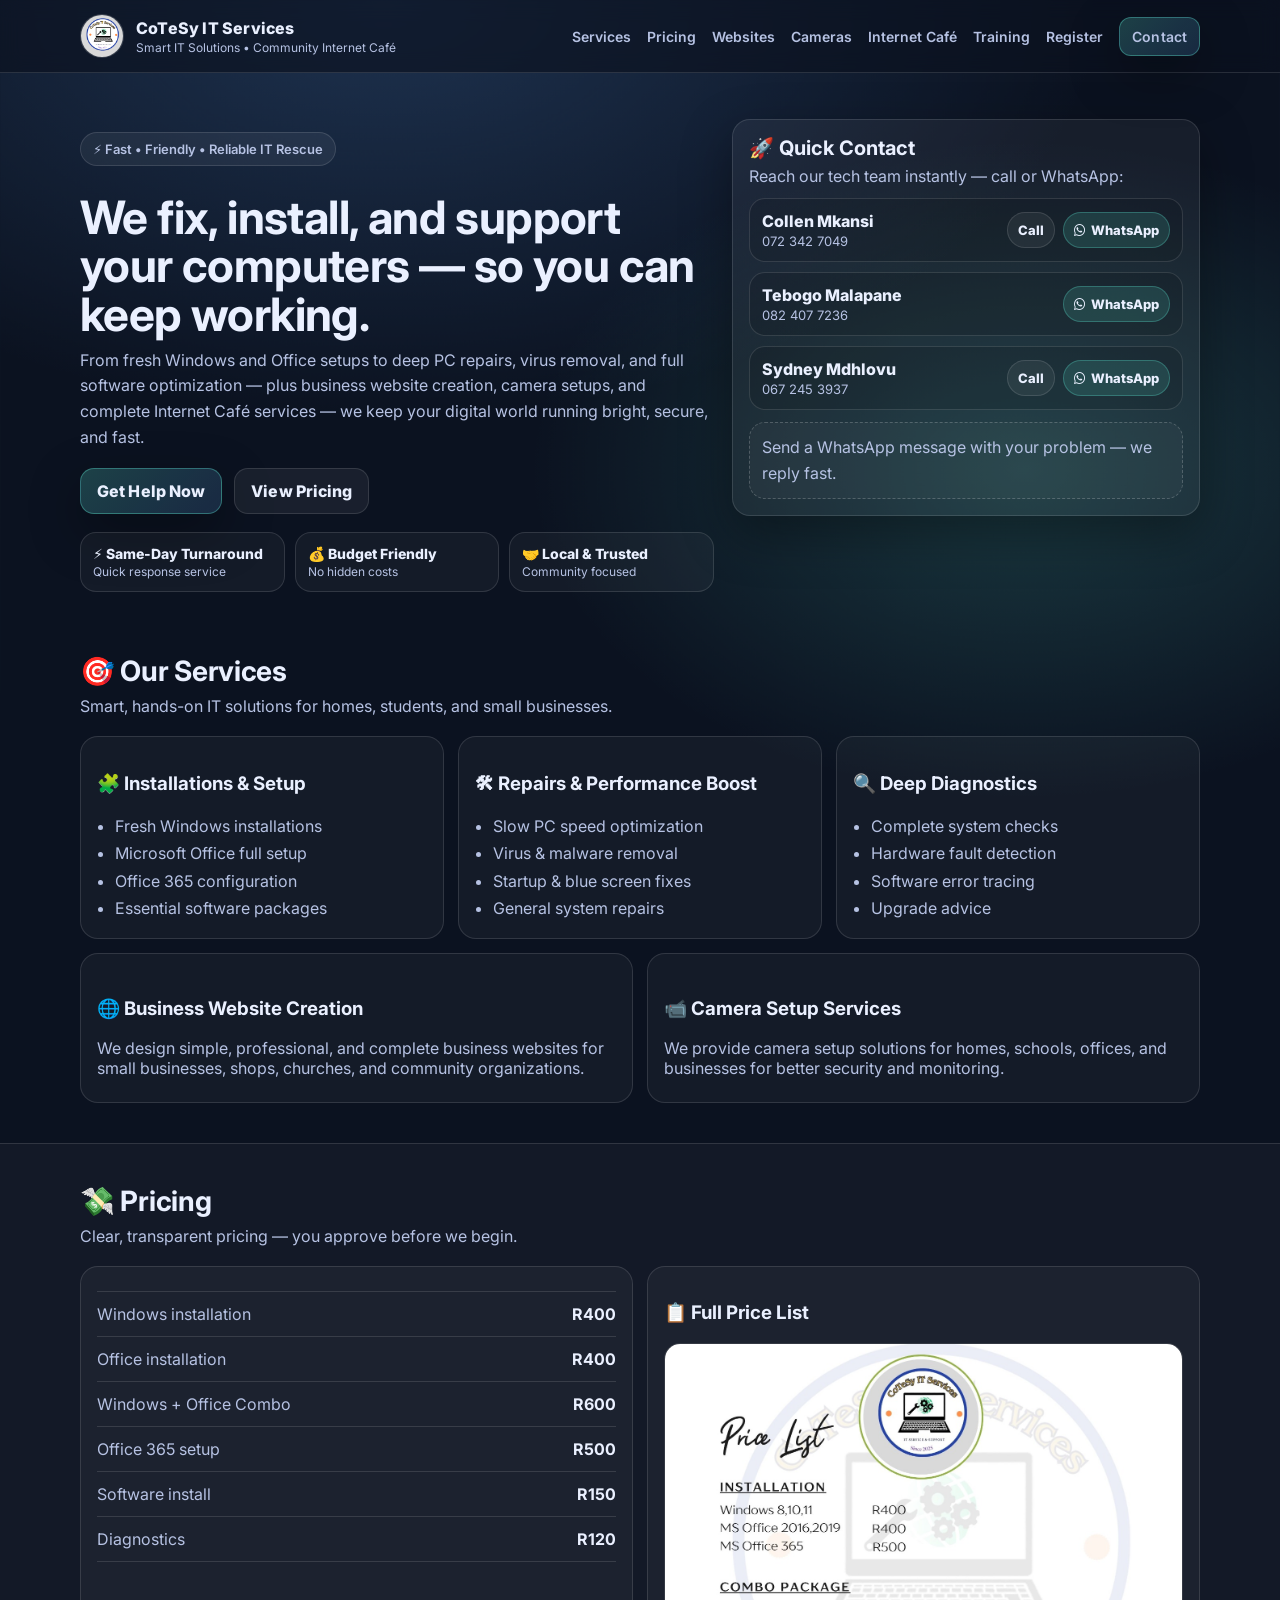
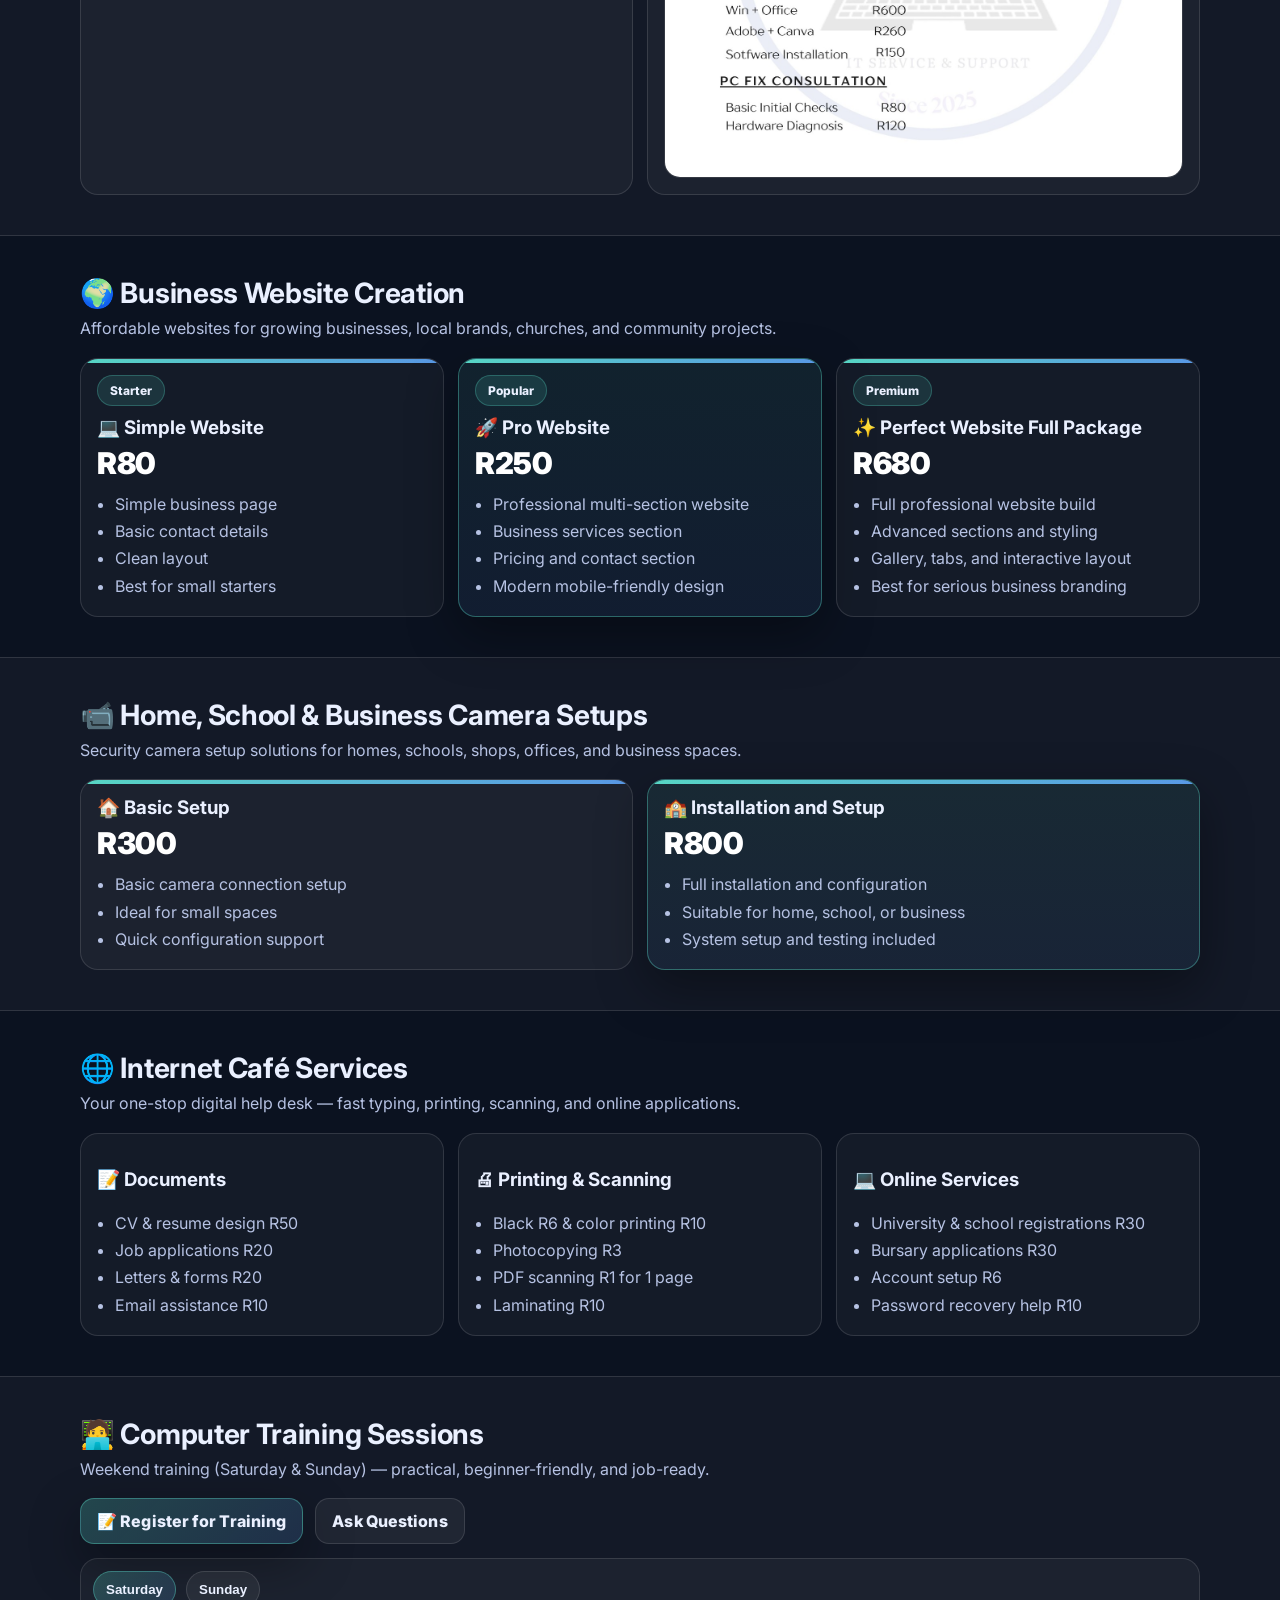
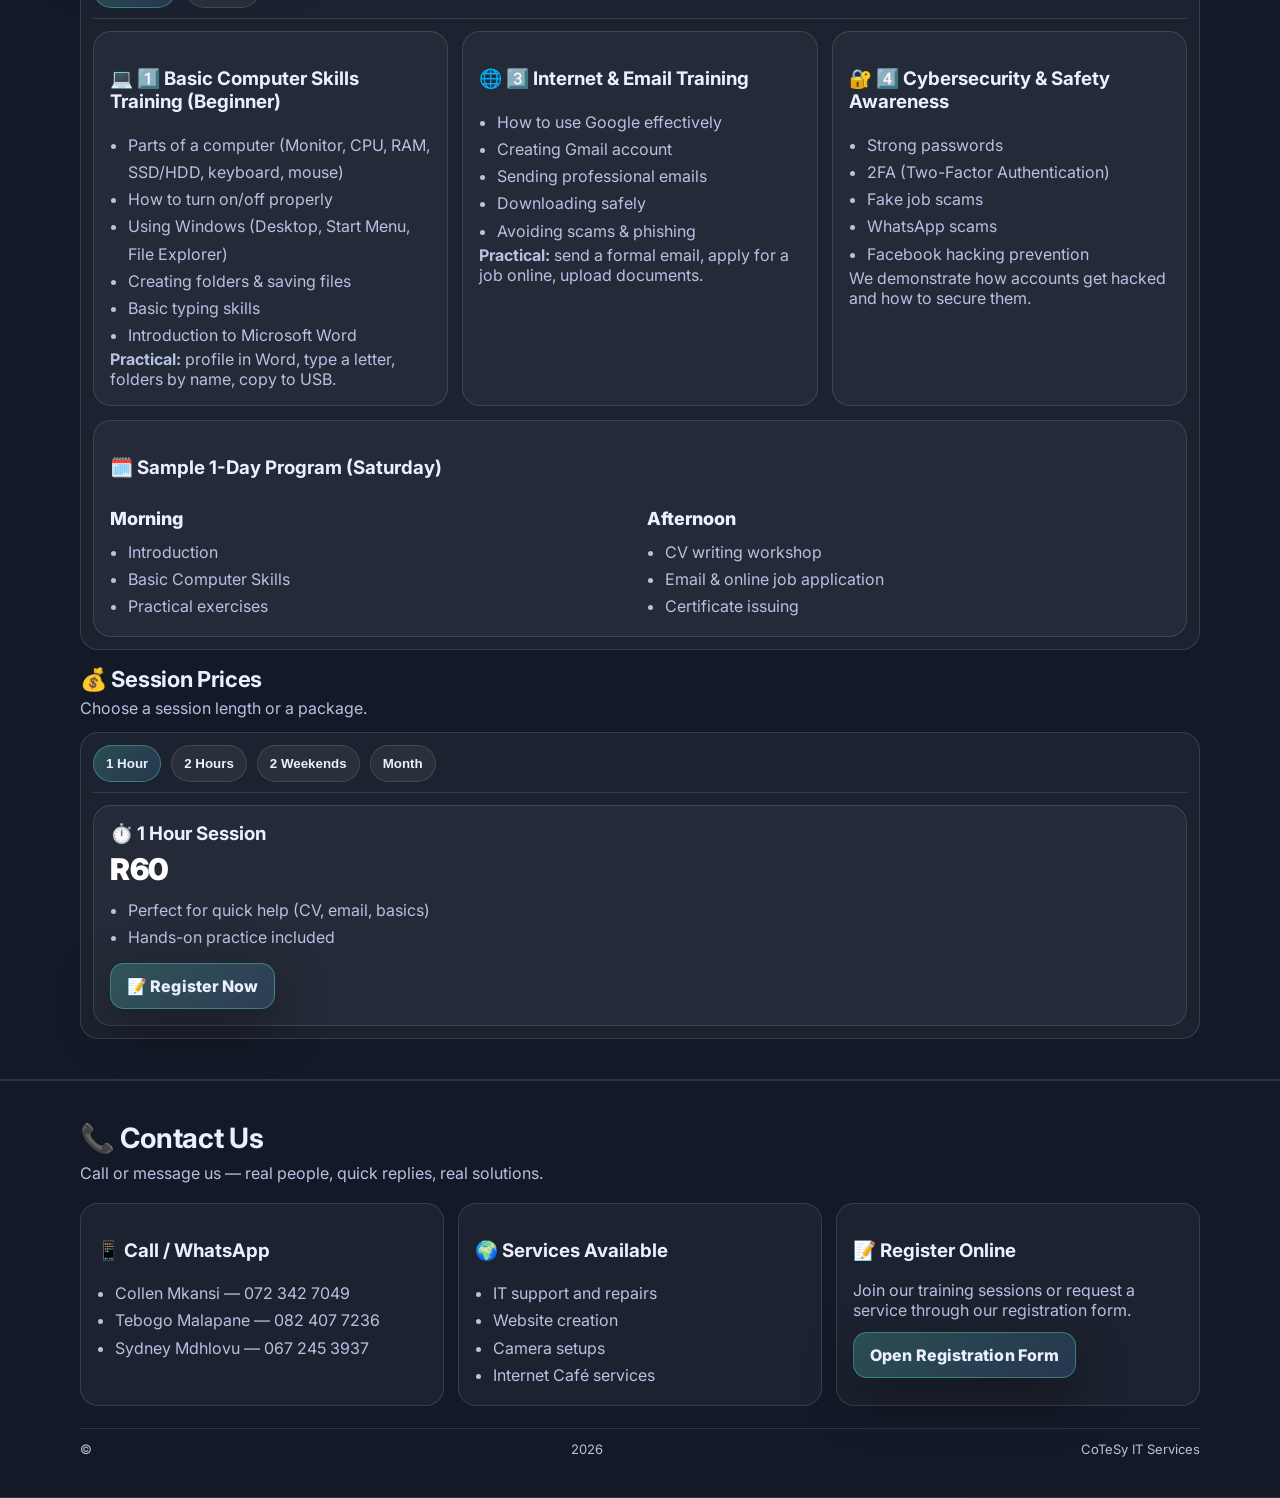
<file: index.html>
<!doctype html>
<html lang="en">
<head>
  <meta charset="utf-8" />
  <meta name="viewport" content="width=device-width, initial-scale=1" />
  <title>CoTeSy IT Services | IT Support & Internet Café</title>
  <meta name="description" content="CoTeSy IT Services: Bright, fast, and reliable IT support, Windows & Office installs, PC repairs, diagnostics, business website creation, camera setups, and full Internet Café services." />

  <link rel="preconnect" href="https://fonts.googleapis.com">
  <link rel="preconnect" href="https://fonts.gstatic.com" crossorigin>
  <link href="https://fonts.googleapis.com/css2?family=Inter:wght@400;600;700;800&display=swap" rel="stylesheet">

  <link rel="stylesheet"
        href="https://cdnjs.cloudflare.com/ajax/libs/font-awesome/6.5.0/css/all.min.css"
        crossorigin="anonymous"
        referrerpolicy="no-referrer" />

  <link rel="stylesheet" href="style.css" />
</head>

<body>
<header class="topbar">
  <div class="container topbar-inner">
    <div class="brand">
      <img class="brand-logo" src="logo.png" alt="CoTeSy IT Services Logo" />
      <div class="brand-text">
        <div class="brand-name">CoTeSy IT Services</div>
        <div class="brand-tag">Smart IT Solutions • Community Internet Café</div>
      </div>
    </div>

    <nav class="nav">
      <a href="#services">Services</a>
      <a href="#pricing">Pricing</a>
      <a href="#website-creation">Websites</a>
      <a href="#camera-setups">Cameras</a>
      <a href="#internet-cafe">Internet Café</a>
      <a href="#training">Training</a>
      <a href="https://forms.gle/jPjoodjn2vdd4X8a9" target="_blank" rel="noopener">Register</a>
      <a href="#contact" class="btn btn-small">Contact</a>
    </nav>

    <button class="menu-btn" id="menuBtn">☰</button>
  </div>

  <div class="mobile-nav" id="mobileNav">
    <a href="#services">Services</a>
    <a href="#pricing">Pricing</a>
    <a href="#website-creation">Websites</a>
    <a href="#camera-setups">Cameras</a>
    <a href="#internet-cafe">Internet Café</a>
    <a href="#training">Training</a>
    <a href="https://forms.gle/jPjoodjn2vdd4X8a9" target="_blank" rel="noopener">Register</a>
    <a href="#contact">Contact</a>
  </div>
</header>

<main>

<!-- HERO -->
<section class="hero">
  <div class="container hero-grid">
    <div class="hero-left">
      <p class="pill">⚡ Fast • Friendly • Reliable IT Rescue</p>

      <h1>We fix, install, and support your computers — so you can keep working.</h1>

      <p class="subtitle">
        From fresh Windows and Office setups to deep PC repairs, virus removal, and full software optimization —
        plus business website creation, camera setups, and complete Internet Café services — we keep your digital world running bright, secure, and fast.
      </p>

      <div class="hero-cta">
        <a class="btn" href="#contact">Get Help Now</a>
        <a class="btn btn-ghost" href="#pricing">View Pricing</a>
      </div>

      <div class="trust">
        <div class="trust-item">
          <div class="trust-title">⚡ Same-Day Turnaround</div>
          <div class="trust-sub">Quick response service</div>
        </div>
        <div class="trust-item">
          <div class="trust-title">💰 Budget Friendly</div>
          <div class="trust-sub">No hidden costs</div>
        </div>
        <div class="trust-item">
          <div class="trust-title">🤝 Local & Trusted</div>
          <div class="trust-sub">Community focused</div>
        </div>
      </div>
    </div>

    <!-- CONTACT CARD -->
    <div class="hero-right">
      <div class="card hero-card">
        <div class="card-header">
          <h2>🚀 Quick Contact</h2>
          <p>Reach our tech team instantly — call or WhatsApp:</p>
        </div>

        <div class="contact-list">

          <div class="contact-item">
            <div>
              <div class="contact-name">Collen Mkansi</div>
              <div class="contact-number">072 342 7049</div>
            </div>
            <div class="contact-actions">
              <a class="chip" href="tel:+27723427049">Call</a>
              <a class="chip chip-dark" target="_blank" rel="noopener" href="https://wa.me/27723427049">
                <i class="fa-brands fa-whatsapp"></i>
                <span>WhatsApp</span>
              </a>
            </div>
          </div>

          <div class="contact-item">
            <div>
              <div class="contact-name">Tebogo Malapane</div>
              <div class="contact-number">082 407 7236</div>
            </div>
            <div class="contact-actions">
              <a class="chip chip-dark" target="_blank" rel="noopener" href="https://wa.me/27824077236">
                <i class="fa-brands fa-whatsapp"></i>
                <span>WhatsApp</span>
              </a>
            </div>
          </div>

          <div class="contact-item">
            <div>
              <div class="contact-name">Sydney Mdhlovu</div>
              <div class="contact-number">067 245 3937</div>
            </div>
            <div class="contact-actions">
              <a class="chip" href="tel:+27672453937">Call</a>
              <a class="chip chip-dark" target="_blank" rel="noopener" href="https://wa.me/27672453937">
                <i class="fa-brands fa-whatsapp"></i>
                <span>WhatsApp</span>
              </a>
            </div>
          </div>

        </div>

        <div class="note">
          Send a WhatsApp message with your problem — we reply fast.
        </div>
      </div>
    </div>
  </div>
</section>

<!-- SERVICES -->
<section class="section" id="services">
  <div class="container">
    <div class="section-head">
      <h2>🎯 Our Services</h2>
      <p>Smart, hands-on IT solutions for homes, students, and small businesses.</p>
    </div>

    <div class="grid-3">
      <div class="card">
        <h3>🧩 Installations & Setup</h3>
        <ul class="list">
          <li>Fresh Windows installations</li>
          <li>Microsoft Office full setup</li>
          <li>Office 365 configuration</li>
          <li>Essential software packages</li>
        </ul>
      </div>

      <div class="card">
        <h3>🛠 Repairs & Performance Boost</h3>
        <ul class="list">
          <li>Slow PC speed optimization</li>
          <li>Virus & malware removal</li>
          <li>Startup & blue screen fixes</li>
          <li>General system repairs</li>
        </ul>
      </div>

      <div class="card">
        <h3>🔍 Deep Diagnostics</h3>
        <ul class="list">
          <li>Complete system checks</li>
          <li>Hardware fault detection</li>
          <li>Software error tracing</li>
          <li>Upgrade advice</li>
        </ul>
      </div>
    </div>

    <div class="grid-2 service-extra-grid" style="margin-top:14px;">
      <div class="card feature-card">
        <h3>🌐 Business Website Creation</h3>
        <p class="small">
          We design simple, professional, and complete business websites for small businesses, shops, churches, and community organizations.
        </p>
      </div>

      <div class="card feature-card">
        <h3>📹 Camera Setup Services</h3>
        <p class="small">
          We provide camera setup solutions for homes, schools, offices, and businesses for better security and monitoring.
        </p>
      </div>
    </div>
  </div>
</section>

<!-- PRICING -->
<section class="section alt" id="pricing">
  <div class="container">
    <div class="section-head">
      <h2>💸 Pricing</h2>
      <p>Clear, transparent pricing — you approve before we begin.</p>
    </div>

    <div class="grid-2">
      <div class="card">
        <div class="price-table">
          <div class="row"><span>Windows installation</span><strong>R400</strong></div>
          <div class="row"><span>Office installation</span><strong>R400</strong></div>
          <div class="row"><span>Windows + Office Combo</span><strong>R600</strong></div>
          <div class="row"><span>Office 365 setup</span><strong>R500</strong></div>
          <div class="row"><span>Software install</span><strong>R150</strong></div>
          <div class="row"><span>Diagnostics</span><strong>R120</strong></div>
        </div>
      </div>

      <div class="card">
        <h3>📋 Full Price List</h3>
        <div class="img-frame">
          <img src="pricelist.jpg" alt="Price List">
        </div>
      </div>
    </div>
  </div>
</section>

<!-- WEBSITE CREATION -->
<section class="section" id="website-creation">
  <div class="container">
    <div class="section-head">
      <h2>🌍 Business Website Creation</h2>
      <p>Affordable websites for growing businesses, local brands, churches, and community projects.</p>
    </div>

    <div class="grid-3">
      <div class="card website-card">
        <div class="plan-badge">Starter</div>
        <h3>💻 Simple Website</h3>
        <p class="price-amt">R80</p>
        <ul class="list">
          <li>Simple business page</li>
          <li>Basic contact details</li>
          <li>Clean layout</li>
          <li>Best for small starters</li>
        </ul>
      </div>

      <div class="card website-card highlight-card">
        <div class="plan-badge">Popular</div>
        <h3>🚀 Pro Website</h3>
        <p class="price-amt">R250</p>
        <ul class="list">
          <li>Professional multi-section website</li>
          <li>Business services section</li>
          <li>Pricing and contact section</li>
          <li>Modern mobile-friendly design</li>
        </ul>
      </div>

      <div class="card website-card">
        <div class="plan-badge">Premium</div>
        <h3>✨ Perfect Website Full Package</h3>
        <p class="price-amt">R680</p>
        <ul class="list">
          <li>Full professional website build</li>
          <li>Advanced sections and styling</li>
          <li>Gallery, tabs, and interactive layout</li>
          <li>Best for serious business branding</li>
        </ul>
      </div>
    </div>
  </div>
</section>

<!-- CAMERA SETUPS -->
<section class="section alt" id="camera-setups">
  <div class="container">
    <div class="section-head">
      <h2>📹 Home, School & Business Camera Setups</h2>
      <p>Security camera setup solutions for homes, schools, shops, offices, and business spaces.</p>
    </div>

    <div class="grid-2">
      <div class="card camera-card">
        <h3>🏠 Basic Setup</h3>
        <p class="price-amt">R300</p>
        <ul class="list">
          <li>Basic camera connection setup</li>
          <li>Ideal for small spaces</li>
          <li>Quick configuration support</li>
        </ul>
      </div>

      <div class="card camera-card highlight-card">
        <h3>🏫 Installation and Setup</h3>
        <p class="price-amt">R800</p>
        <ul class="list">
          <li>Full installation and configuration</li>
          <li>Suitable for home, school, or business</li>
          <li>System setup and testing included</li>
        </ul>
      </div>
    </div>
  </div>
</section>

<!-- INTERNET CAFE -->
<section class="section" id="internet-cafe">
  <div class="container">
    <div class="section-head">
      <h2>🌐 Internet Café Services</h2>
      <p>Your one-stop digital help desk — fast typing, printing, scanning, and online applications.</p>
    </div>

    <div class="grid-3">
      <div class="card">
        <h3>📝 Documents</h3>
        <ul class="list">
          <li>CV & resume design R50</li>
          <li>Job applications R20</li>
          <li>Letters & forms R20</li>
          <li>Email assistance R10</li>
        </ul>
      </div>

      <div class="card">
        <h3>🖨 Printing & Scanning</h3>
        <ul class="list">
          <li>Black R6 & color printing R10</li>
          <li>Photocopying R3</li>
          <li>PDF scanning R1 for 1 page</li>
          <li>Laminating R10</li>
        </ul>
      </div>

      <div class="card">
        <h3>💻 Online Services</h3>
        <ul class="list">
          <li>University & school registrations R30</li>
          <li>Bursary applications R30</li>
          <li>Account setup R6</li>
          <li>Password recovery help R10</li>
        </ul>
      </div>
    </div>
  </div>
</section>

<!-- TRAINING -->
<section class="section alt" id="training">
  <div class="container">
    <div class="section-head">
      <h2>🧑‍💻 Computer Training Sessions</h2>
      <p>Weekend training (Saturday & Sunday) — practical, beginner-friendly, and job-ready.</p>
    </div>

    <div class="hero-cta" style="margin-top:12px;">
      <a class="btn" target="_blank" rel="noopener" href="https://forms.gle/jPjoodjn2vdd4X8a9">
        📝 Register for Training
      </a>
      <a class="btn btn-ghost" href="#contact">Ask Questions</a>
    </div>

    <div class="tabs" data-tabs style="margin-top:14px;">
      <div class="tab-buttons" role="tablist" aria-label="Training Days">
        <button class="tab-btn active" type="button" role="tab" aria-selected="true" data-tab="sat">
          Saturday
        </button>
        <button class="tab-btn" type="button" role="tab" aria-selected="false" data-tab="sun">
          Sunday
        </button>
      </div>

      <div class="tab-panel show" role="tabpanel" data-panel="sat">
        <div class="grid-3">
          <div class="card">
            <h3>💻 1️⃣ Basic Computer Skills Training (Beginner)</h3>
            <ul class="list">
              <li>Parts of a computer (Monitor, CPU, RAM, SSD/HDD, keyboard, mouse)</li>
              <li>How to turn on/off properly</li>
              <li>Using Windows (Desktop, Start Menu, File Explorer)</li>
              <li>Creating folders & saving files</li>
              <li>Basic typing skills</li>
              <li>Introduction to Microsoft Word</li>
            </ul>
            <p class="small"><strong>Practical:</strong> profile in Word, type a letter, folders by name, copy to USB.</p>
          </div>

          <div class="card">
            <h3>🌐 3️⃣ Internet & Email Training</h3>
            <ul class="list">
              <li>How to use Google effectively</li>
              <li>Creating Gmail account</li>
              <li>Sending professional emails</li>
              <li>Downloading safely</li>
              <li>Avoiding scams & phishing</li>
            </ul>
            <p class="small"><strong>Practical:</strong> send a formal email, apply for a job online, upload documents.</p>
          </div>

          <div class="card">
            <h3>🔐 4️⃣ Cybersecurity & Safety Awareness</h3>
            <ul class="list">
              <li>Strong passwords</li>
              <li>2FA (Two-Factor Authentication)</li>
              <li>Fake job scams</li>
              <li>WhatsApp scams</li>
              <li>Facebook hacking prevention</li>
            </ul>
            <p class="small">We demonstrate how accounts get hacked and how to secure them.</p>
          </div>
        </div>

        <div class="card" style="margin-top:14px;">
          <h3>🗓️ Sample 1-Day Program (Saturday)</h3>
          <div class="grid-2">
            <div>
              <p class="big">Morning</p>
              <ul class="list">
                <li>Introduction</li>
                <li>Basic Computer Skills</li>
                <li>Practical exercises</li>
              </ul>
            </div>
            <div>
              <p class="big">Afternoon</p>
              <ul class="list">
                <li>CV writing workshop</li>
                <li>Email & online job application</li>
                <li>Certificate issuing</li>
              </ul>
            </div>
          </div>
        </div>
      </div>

      <div class="tab-panel" role="tabpanel" data-panel="sun">
        <div class="grid-3">
          <div class="card">
            <h3>🖥️ 2️⃣ Microsoft Office Skills (Job Readiness)</h3>
            <ul class="list">
              <li>Microsoft Word (CV writing, letters)</li>
              <li>Excel (basic formulas, tables)</li>
              <li>PowerPoint (presentations)</li>
              <li>Saving as PDF</li>
            </ul>
            <p class="small"><strong>Practical:</strong> professional CV, budget spreadsheet, 5-slide presentation.</p>
          </div>

          <div class="card">
            <h3>🛠️ 5️⃣ Basic Computer Repair Workshop</h3>
            <ul class="list">
              <li>Difference between SSD & HDD</li>
              <li>Installing Windows</li>
              <li>Cleaning a slow computer</li>
              <li>RAM upgrade demo</li>
              <li>Basic troubleshooting</li>
            </ul>
            <p class="small">Hands-on demo: open a laptop, show parts, antivirus scanning.</p>
          </div>

          <div class="card">
            <h3>🧑‍💻 6️⃣ Introduction to Coding (Python)</h3>
            <ul class="list">
              <li>What is coding?</li>
              <li>What is Python?</li>
              <li>Write first program: <code>print("Hello World")</code></li>
              <li>Simple calculator program</li>
            </ul>
            <p class="small">Beginner-friendly for high school learners.</p>
          </div>
        </div>

        <div class="grid-2" style="margin-top:14px;">
          <div class="card">
            <h3>📱 7️⃣ Smartphone Digital Literacy</h3>
            <ul class="list">
              <li>Using Google Docs on phone</li>
              <li>Scanning documents with phone</li>
              <li>Emailing from phone</li>
              <li>Online applications</li>
              <li>Cloud storage (Google Drive)</li>
            </ul>
          </div>

          <div class="card">
            <h3>📊 8️⃣ Career Guidance in IT</h3>
            <ul class="list">
              <li>What is Networking</li>
              <li>What is Ethical Hacking</li>
              <li>What is Server Administration</li>
              <li>Certificates (A+, Network+, Server+)</li>
              <li>How to start from zero</li>
            </ul>
          </div>
        </div>
      </div>
    </div>

    <div style="margin-top:16px;">
      <div class="section-head" style="margin-bottom:10px;">
        <h2 style="font-size:22px;margin:0 0 4px;">💰 Session Prices</h2>
        <p style="margin:0;color:var(--muted);">Choose a session length or a package.</p>
      </div>

      <div class="tabs" data-tabs>
        <div class="tab-buttons" role="tablist" aria-label="Session Prices">
          <button class="tab-btn active" type="button" role="tab" aria-selected="true" data-tab="p1">1 Hour</button>
          <button class="tab-btn" type="button" role="tab" aria-selected="false" data-tab="p2">2 Hours</button>
          <button class="tab-btn" type="button" role="tab" aria-selected="false" data-tab="p3">2 Weekends</button>
          <button class="tab-btn" type="button" role="tab" aria-selected="false" data-tab="p4">Month</button>
        </div>

        <div class="tab-panel show" role="tabpanel" data-panel="p1">
          <div class="card price-card">
            <h3>⏱️ 1 Hour Session</h3>
            <p class="price-amt">R60</p>
            <ul class="list">
              <li>Perfect for quick help (CV, email, basics)</li>
              <li>Hands-on practice included</li>
            </ul>
            <div style="margin-top:12px;">
              <a class="btn" target="_blank" rel="noopener" href="https://forms.gle/jPjoodjn2vdd4X8a9">📝 Register Now</a>
            </div>
          </div>
        </div>

        <div class="tab-panel" role="tabpanel" data-panel="p2">
          <div class="card price-card">
            <h3>⏱️ 2 Hours Session</h3>
            <p class="price-amt">R80</p>
            <ul class="list">
              <li>Best for Office skills + practical tasks</li>
              <li>CV + email + job application in one visit</li>
            </ul>
            <div style="margin-top:12px;">
              <a class="btn" target="_blank" rel="noopener" href="https://forms.gle/jPjoodjn2vdd4X8a9">📝 Register Now</a>
            </div>
          </div>
        </div>

        <div class="tab-panel" role="tabpanel" data-panel="p3">
          <div class="card price-card">
            <h3>📅 Week Pay (2 Weekends)</h3>
            <p class="price-amt">R120</p>
            <ul class="list">
              <li>Weekend learning plan (Saturday + Sunday options)</li>
              <li>Great for beginners to build confidence</li>
            </ul>
            <div style="margin-top:12px;">
              <a class="btn" target="_blank" rel="noopener" href="https://forms.gle/jPjoodjn2vdd4X8a9">📝 Register Now</a>
            </div>
          </div>
        </div>

        <div class="tab-panel" role="tabpanel" data-panel="p4">
          <div class="card price-card">
            <h3>🗓️ Month Session</h3>
            <p class="price-amt">R350</p>
            <ul class="list">
              <li>Full month learning path (skills + confidence)</li>
              <li>Recommended for job readiness</li>
            </ul>
            <div style="margin-top:12px;">
              <a class="btn" target="_blank" rel="noopener" href="https://forms.gle/jPjoodjn2vdd4X8a9">📝 Register Now</a>
            </div>
          </div>
        </div>
      </div>
    </div>

  </div>
</section>

<!-- CONTACT -->
<section class="section alt" id="contact">
  <div class="container">
    <div class="section-head">
      <h2>📞 Contact Us</h2>
      <p>Call or message us — real people, quick replies, real solutions.</p>
    </div>

    <div class="grid-3">
      <div class="card">
        <h3>📱 Call / WhatsApp</h3>
        <ul class="list">
          <li>Collen Mkansi — 072 342 7049</li>
          <li>Tebogo Malapane — 082 407 7236</li>
          <li>Sydney Mdhlovu — 067 245 3937</li>
        </ul>
      </div>

      <div class="card">
        <h3>🌍 Services Available</h3>
        <ul class="list">
          <li>IT support and repairs</li>
          <li>Website creation</li>
          <li>Camera setups</li>
          <li>Internet Café services</li>
        </ul>
      </div>

      <div class="card">
        <h3>📝 Register Online</h3>
        <p class="small">Join our training sessions or request a service through our registration form.</p>
        <div style="margin-top:12px;">
          <a class="btn" target="_blank" rel="noopener" href="https://forms.gle/jPjoodjn2vdd4X8a9">Open Registration Form</a>
        </div>
      </div>
    </div>

    <footer class="footer">
      © <span id="year"></span> CoTeSy IT Services
    </footer>
  </div>
</section>

</main>

<script src="script.js"></script>
</body>
</html>
</file>
<file: style.css>
:root{
  --bg:#0b1220;
  --card:#0f1a33;
  --text:#eaf0ff;
  --muted:#b6c2e3;
  --line: rgba(255,255,255,.12);
  --accent:#5eead4;
  --accent2:#60a5fa;
  --shadow: 0 18px 50px rgba(0,0,0,.35);
}

*{ box-sizing:border-box; }

html{
  scroll-behavior:smooth;
}

html,body{
  margin:0;
  padding:0;
  font-family: Inter, system-ui, Arial, sans-serif;
  background:
    radial-gradient(1200px 700px at 30% 0%, rgba(96,165,250,.22), transparent 60%),
    radial-gradient(900px 600px at 80% 10%, rgba(94,234,212,.18), transparent 55%),
    var(--bg);
  color:var(--text);
}

a{ color:inherit; text-decoration:none; }
img{ max-width:100%; display:block; }

.container{ width:min(1120px, 92%); margin:0 auto; }

.topbar{
  position:sticky;
  top:0;
  z-index:50;
  backdrop-filter: blur(10px);
  background: rgba(11,18,32,.65);
  border-bottom: 1px solid var(--line);
}

.topbar-inner{
  display:flex;
  align-items:center;
  justify-content:space-between;
  padding: 14px 0;
  gap: 14px;
}

.brand{
  display:flex;
  align-items:center;
  gap:12px;
  min-width: 240px;
}

.brand-logo{
  width:44px;
  height:44px;
  border-radius: 999px;
  background: rgba(255,255,255,.06);
  border: 1px solid var(--line);
  object-fit: cover;
}

.brand-name{
  font-weight:800;
  letter-spacing:.2px;
}

.brand-tag{
  color:var(--muted);
  font-size: 12px;
  margin-top: 2px;
}

.nav{
  display:flex;
  gap: 16px;
  align-items:center;
  flex-wrap:wrap;
}

.nav a{
  color:var(--muted);
  font-weight:600;
  font-size:14px;
}

.nav a:hover{
  color:var(--text);
}

.menu-btn{
  display:none;
  border: 1px solid var(--line);
  background: rgba(255,255,255,.06);
  color: var(--text);
  border-radius: 12px;
  padding: 10px 12px;
  cursor:pointer;
}

.mobile-nav{
  display:none;
  padding: 10px 0 16px;
  border-top: 1px solid var(--line);
}

.mobile-nav a{
  display:block;
  padding: 10px 0;
  color: var(--muted);
  font-weight:600;
}

.hero{
  padding: 46px 0 22px;
}

.hero-grid{
  display:grid;
  grid-template-columns: 1.15fr .85fr;
  gap: 18px;
  align-items: start;
}

.pill{
  display:inline-flex;
  align-items:center;
  gap:8px;
  padding: 8px 12px;
  border-radius: 999px;
  border: 1px solid var(--line);
  background: rgba(255,255,255,.06);
  color: var(--muted);
  font-weight:600;
  font-size: 13px;
}

h1{
  margin: 14px 0 10px;
  font-size: clamp(28px, 3.6vw, 46px);
  line-height: 1.05;
  letter-spacing: -.6px;
}

.subtitle{
  margin: 0 0 18px;
  color: var(--muted);
  font-size: 16px;
  line-height: 1.6;
}

.hero-cta{
  display:flex;
  gap: 12px;
  flex-wrap:wrap;
}

.btn{
  display:inline-flex;
  align-items:center;
  justify-content:center;
  padding: 12px 16px;
  border-radius: 14px;
  border: 1px solid rgba(94,234,212,.35);
  background: linear-gradient(135deg, rgba(94,234,212,.22), rgba(96,165,250,.16));
  box-shadow: var(--shadow);
  font-weight:800;
  letter-spacing:.1px;
  transition: .2s ease;
}

.btn:hover{
  transform: translateY(-1px);
}

.btn-ghost{
  border: 1px solid var(--line);
  background: rgba(255,255,255,.06);
  box-shadow: none;
  color: var(--text);
}

.btn-small{
  padding: 10px 12px;
  border-radius: 12px;
  font-weight:800;
  font-size: 14px;
}

.trust{
  margin-top: 18px;
  display:grid;
  grid-template-columns: repeat(3, 1fr);
  gap: 10px;
}

.trust-item{
  padding: 12px 12px;
  border: 1px solid var(--line);
  background: rgba(255,255,255,.04);
  border-radius: 16px;
}

.trust-title{
  font-weight:800;
  font-size: 14px;
}

.trust-sub{
  color:var(--muted);
  font-size: 12px;
  margin-top: 2px;
}

.section{
  padding: 40px 0;
}

.section.alt{
  background: rgba(255,255,255,.03);
  border-top: 1px solid var(--line);
  border-bottom: 1px solid var(--line);
}

.section-head{
  margin-bottom: 16px;
}

.section-head h2{
  margin: 0 0 6px;
  font-size: 28px;
  letter-spacing: -.3px;
}

.section-head p{
  margin:0;
  color:var(--muted);
  line-height:1.6;
}

.grid-3{
  display:grid;
  grid-template-columns: repeat(3, 1fr);
  gap: 14px;
}

.grid-2{
  display:grid;
  grid-template-columns: 1fr 1fr;
  gap: 14px;
}

.card{
  border: 1px solid var(--line);
  background: rgba(255,255,255,.04);
  border-radius: 18px;
  padding: 16px;
  transition: .2s ease;
}

.card:hover{
  transform: translateY(-2px);
  border-color: rgba(94,234,212,.22);
}

.hero-card{
  box-shadow: var(--shadow);
  background: rgba(255,255,255,.05);
}

.card-header h2{
  margin: 0 0 6px;
  font-size: 20px;
}

.card-header p{
  margin:0;
  color: var(--muted);
}

.list{
  margin: 10px 0 0;
  padding-left: 18px;
  color: var(--muted);
  line-height: 1.7;
}

.contact-list{
  margin-top: 12px;
  display:flex;
  flex-direction:column;
  gap: 10px;
}

.contact-item{
  display:flex;
  align-items:center;
  justify-content:space-between;
  gap: 12px;
  padding: 12px;
  border-radius: 16px;
  border: 1px solid var(--line);
  background: rgba(0,0,0,.12);
}

.contact-name{
  font-weight:800;
}

.contact-number{
  color: var(--muted);
  font-size: 13px;
  margin-top: 2px;
}

.contact-actions{
  display:flex;
  gap: 8px;
  flex-wrap:wrap;
}

.chip{
  padding: 9px 10px;
  border-radius: 999px;
  border: 1px solid var(--line);
  background: rgba(255,255,255,.06);
  font-weight:800;
  font-size: 13px;
  display:inline-flex;
  align-items:center;
  gap:6px;
}

.chip-dark{
  border-color: rgba(94,234,212,.28);
  background: rgba(94,234,212,.14);
}

.note{
  margin-top: 12px;
  padding: 12px;
  border-radius: 16px;
  border: 1px dashed rgba(255,255,255,.20);
  color: var(--muted);
  background: rgba(255,255,255,.03);
  line-height: 1.6;
}

.price-table{
  margin-top: 8px;
  border-top: 1px solid var(--line);
}

.price-table .row{
  display:flex;
  align-items:center;
  justify-content:space-between;
  padding: 12px 0;
  border-bottom: 1px solid var(--line);
  gap: 10px;
}

.price-table span{
  color: var(--muted);
}

.img-frame{
  margin-top: 10px;
  border-radius: 16px;
  overflow:hidden;
  border: 1px solid var(--line);
  background: rgba(0,0,0,.12);
}

.small{
  color: var(--muted);
  margin: 0;
}

.big{
  font-size: 18px;
  font-weight: 800;
  margin: 10px 0 0;
}

.footer{
  margin-top: 22px;
  padding-top: 12px;
  border-top: 1px solid var(--line);
  color: var(--muted);
  font-size: 13px;
  display:flex;
  justify-content:space-between;
  flex-wrap:wrap;
  gap: 8px;
}

/* Tabs */
.tabs{
  border: 1px solid var(--line);
  background: rgba(255,255,255,.04);
  border-radius: 18px;
  padding: 12px;
}

.tab-buttons{
  display:flex;
  gap: 10px;
  flex-wrap:wrap;
  border-bottom: 1px solid var(--line);
  padding-bottom: 10px;
  margin-bottom: 12px;
}

.tab-btn{
  cursor:pointer;
  border: 1px solid var(--line);
  background: rgba(255,255,255,.06);
  color: var(--text);
  font-weight: 800;
  border-radius: 999px;
  padding: 10px 12px;
  transition: .2s ease;
}

.tab-btn.active{
  border-color: rgba(94,234,212,.35);
  background: linear-gradient(135deg, rgba(94,234,212,.22), rgba(96,165,250,.16));
}

.tab-panel{
  display:none;
}

.tab-panel.show{
  display:block;
}

/* Pricing cards */
.price-card h3,
.website-card h3,
.camera-card h3{
  margin: 0 0 6px;
}

.price-amt{
  margin: 0 0 10px;
  font-size: 30px;
  font-weight: 900;
  letter-spacing: -.5px;
  color: #ffffff;
}

.plan-badge{
  display:inline-block;
  margin-bottom:10px;
  padding:7px 12px;
  font-size:12px;
  font-weight:800;
  border-radius:999px;
  border: 1px solid rgba(94,234,212,.25);
  background: rgba(94,234,212,.12);
  color: var(--text);
}

.highlight-card{
  border-color: rgba(94,234,212,.35);
  background: linear-gradient(180deg, rgba(94,234,212,.08), rgba(96,165,250,.08));
  box-shadow: var(--shadow);
}

.feature-card{
  min-height: 150px;
  display:flex;
  flex-direction:column;
  justify-content:center;
}

.website-card,
.camera-card{
  position:relative;
  overflow:hidden;
}

.website-card::before,
.camera-card::before{
  content:"";
  position:absolute;
  inset:0 0 auto 0;
  height:4px;
  background: linear-gradient(90deg, var(--accent), var(--accent2));
  opacity:.9;
}

.service-extra-grid{
  margin-top:14px;
}

/* Responsive */
@media (max-width: 920px){
  .hero-grid{ grid-template-columns: 1fr; }
  .grid-3{ grid-template-columns: 1fr; }
  .grid-2{ grid-template-columns: 1fr; }
  .trust{ grid-template-columns: 1fr; }
  .nav{ display:none; }
  .menu-btn{ display:inline-flex; }
  .mobile-nav.show{ display:block; }
}

@media (max-width: 640px){
  .contact-item{
    flex-direction:column;
    align-items:flex-start;
  }

  .contact-actions{
    width:100%;
  }

  .contact-actions a{
    flex:1;
    justify-content:center;
  }

  .section-head h2{
    font-size:24px;
  }

  .price-amt{
    font-size:26px;
  }
}
</file>
